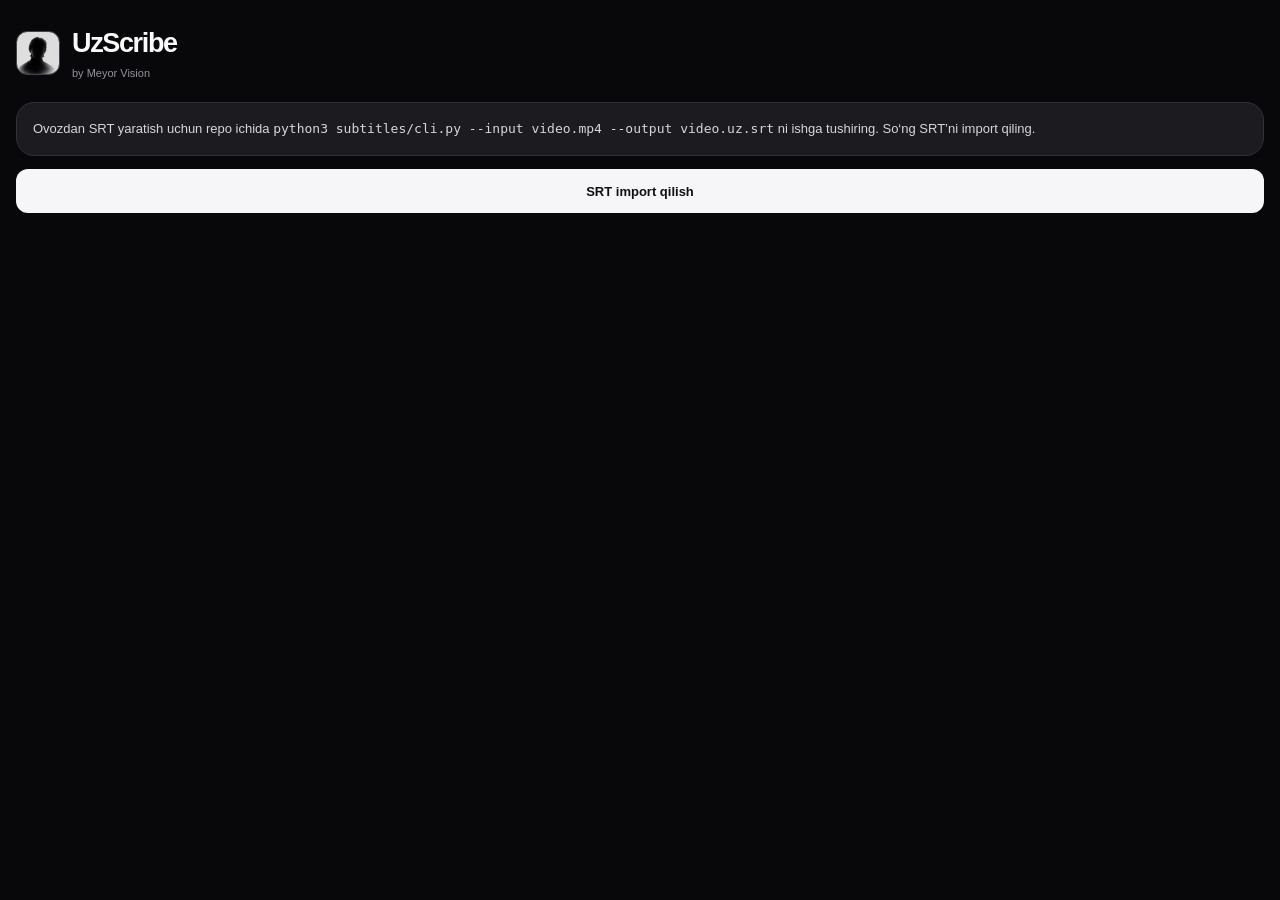
<file: adobe/premiere-uxp/index.html>
<!doctype html>
<html lang="uz">
<head><meta charset="utf-8"><title>UzScribe</title>
<style>body{box-sizing:border-box;margin:0;padding:24px 16px;background:#08080b;color:#fafafa;font:13px/1.45 -apple-system,BlinkMacSystemFont,"Segoe UI",Arial,sans-serif}.header{display:flex;align-items:center;gap:12px;margin-bottom:20px}.mark{width:42px;height:42px;border:1px solid #44444b;border-radius:11px;object-fit:cover}h2{margin:0;font-size:27px;letter-spacing:-.05em}p{padding:16px;border:1px solid #303036;border-radius:18px;background:#1c1c20;line-height:1.55;color:#d6d6dc}.brand{margin:2px 0 0;padding:0;border:0;background:none;color:#92929c;font-size:11px}button{width:100%;min-height:44px;border:0;border-radius:12px;background:#f6f6f8;color:#111115;font-size:13px;font-weight:700;font-family:inherit;cursor:pointer}button:hover{background:#dedee4}#status{margin-top:15px;white-space:pre-wrap;color:#d1d1d9}</style>
</head>
<body>
<header class="header"><img class="mark" src="assets/uzscribe-logo.jpg" alt="" aria-hidden="true"><div><h2>UzScribe</h2><p class="brand">by Meyor Vision</p></div></header>
<p>Ovozdan SRT yaratish uchun repo ichida <code>python3 subtitles/cli.py --input video.mp4 --output video.uz.srt</code> ni ishga tushiring. So‘ng SRT’ni import qiling.</p>
<button id="import">SRT import qilish</button>
<div id="status" role="status"></div>
<script src="index.js"></script>
</body></html>
</file>
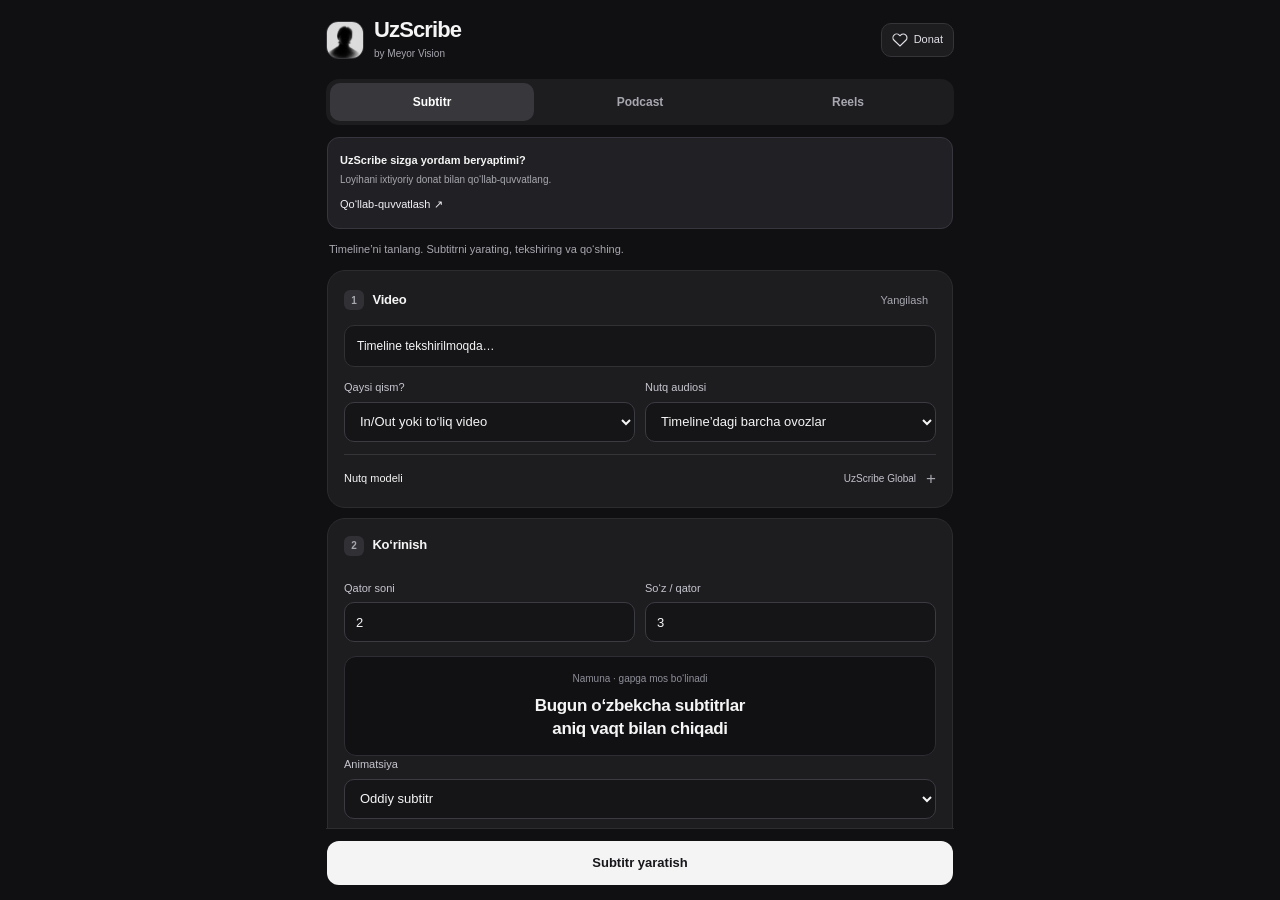
<file: adobe/UzbekSubtitles/index.html>
<!doctype html>
<html lang="uz">
<head>
  <meta charset="utf-8">
  <meta name="viewport" content="width=device-width, initial-scale=1">
  <title>UzScribe</title>
  <style>
    :root{color-scheme:dark;--bg:#101012;--card:#1d1d20;--field:#151518;--text:#f5f5f5;--muted:#a7a7af;--line:#343439;--accent:#f4f4f5}
    *{box-sizing:border-box}[hidden]{display:none!important}
    html,body{height:100%;margin:0;background:var(--bg);color:var(--text)}
    body{min-width:250px;font:13px/1.5 -apple-system,BlinkMacSystemFont,"Segoe UI",Arial,sans-serif}
    button,input,select,textarea{font:inherit}button{cursor:pointer}button:disabled{cursor:default;opacity:.45}
    .app{display:flex;flex-direction:column;height:100vh;max-width:660px;margin:auto;padding:18px 16px 0;overflow:hidden}
    .header{position:relative;display:flex;align-items:center;gap:10px;min-height:40px;margin-bottom:18px;flex:none;z-index:3}.header>div{flex:1}
    .mark{width:38px;height:38px;border-radius:12px;object-fit:cover;border:1px solid var(--line)}
    h1{margin:0;font-size:22px;line-height:1.1;letter-spacing:-.04em}.subtitle{margin:4px 0 0;color:var(--muted);font-size:10px}
    .host-badge{color:var(--muted);font-size:10px;white-space:nowrap}.host-badge:empty{display:none}
    .account{flex:none}.account>summary{width:34px;height:34px;padding:0;justify-content:center;border:1px solid var(--line);border-radius:50%;font-size:22px;line-height:1;background:var(--card)}.account>summary:after{display:none}
    .account>.details-body{position:absolute;right:0;top:50px;width:100%;max-width:360px;max-height:calc(100vh - 110px);overflow:auto;background:#222225;border:1px solid #424247;border-radius:16px;padding:18px;box-shadow:0 16px 40px #0009}.release-tag{font-size:10px;color:var(--muted);margin:3px 0 12px}
    .mode-tabs{display:flex;flex:none;gap:4px;padding:4px;background:var(--card);border-radius:13px;margin-bottom:12px}
    .mode-tabs button{flex:1;min-height:38px;padding:6px;border:0;border-radius:10px;color:var(--muted);background:transparent;font-weight:600;font-size:12px}.mode-tabs button[aria-selected=true]{background:#37373c;color:#fff}.mode-tabs button:hover:not(:disabled){color:#fff}
    .workflow{display:flex;flex:1;min-height:0;flex-direction:column;overflow:hidden}.page-body{flex:1;min-height:0;overflow-y:auto;overflow-x:hidden;padding:0 1px 8px;scrollbar-width:thin;scrollbar-color:#444448 transparent}.page-body::-webkit-scrollbar{width:4px}.page-body::-webkit-scrollbar-thumb{background:#444448;border-radius:5px}
    .page-guide{font-size:11px;line-height:1.5;color:var(--muted);margin:0 2px 12px}
    .section{margin:0 0 10px;padding:16px;border:1px solid #2b2b30;border-radius:18px;background:var(--card)}.section-head{display:flex;justify-content:space-between;align-items:center;gap:8px;margin-bottom:12px}.section-title{margin:0;font-size:13px;font-weight:600;letter-spacing:-.015em}.step{display:inline-flex;width:20px;height:20px;align-items:center;justify-content:center;background:#303035;border-radius:6px;color:var(--muted);font-size:10px;margin-right:5px;vertical-align:middle}
    .refresh{padding:5px 8px;border:0;border-radius:7px;background:transparent;color:var(--muted);font-size:11px;white-space:nowrap}.refresh:hover{background:#303035;color:#fff}
    .timeline{margin:0;padding:11px 12px;min-height:40px;background:var(--field);border:1px solid #303035;border-radius:10px;overflow-wrap:anywhere;font-size:12px}
    .field{display:block;min-width:0;margin-top:12px}.field:first-child{margin-top:0}.field-label{display:block;margin-bottom:6px;font-size:11px;color:#c6c6ce;font-weight:500}
    input:not([type=checkbox]),select{width:100%;min-width:0;height:40px;padding:0 11px;border:1px solid #3b3b42;border-radius:10px;background:var(--field);color:var(--text)}input[type=number]{font-variant-numeric:tabular-nums}input[type=color]{padding:5px}
    textarea{max-width:100%;color:var(--text);background:var(--field);border:1px solid #3b3b42;border-radius:10px}button:focus,summary:focus{outline:none}input:focus,select:focus,textarea:focus,body[data-input=keyboard] button:focus,body[data-input=keyboard] summary:focus{outline:2px solid #c8c8d5;outline-offset:2px}
    .grid{display:grid;grid-template-columns:minmax(0,1fr) minmax(0,1fr);gap:0 10px}.grid .field{margin-top:12px}body[data-host=AEFT] .source-options{grid-template-columns:1fr}
    .field-hint,.hint{display:block;color:var(--muted);font-size:11px;line-height:1.55}.field-hint{margin-top:6px}.hint{margin:10px 0 0}
    .caption-stage{margin-top:14px;padding:14px;background:#111114;border:1px solid #2d2d33;border-radius:12px;text-align:center}.stage-label{display:block;margin-bottom:9px;color:#8f8f99;font-size:10px}#preview{min-height:36px;white-space:pre-line;font-size:17px;line-height:1.35;font-weight:600;letter-spacing:-.02em}
    details.section{padding:0}summary{list-style:none;display:flex;align-items:center;justify-content:space-between;gap:10px;padding:14px 16px;cursor:pointer;font-size:12px;font-weight:500}summary::-webkit-details-marker{display:none}summary:after{content:'+';color:var(--muted);font-size:17px;font-weight:400}details[open]>summary:after{content:'−'}
    .details-body{padding:0 16px 16px}.details-body>details{border-top:1px solid var(--line);margin-top:14px}.details-body>details>summary{padding:13px 0}.details-body>details>.details-body{padding:0 0 10px}
    .model-disclosure{margin-top:12px;border-top:1px solid var(--line)}.model-disclosure>summary{padding:11px 0 0;font-size:11px}.model-disclosure .details-body{padding:12px 0 0}.summary-value{margin-left:auto;color:#c3c3cc;font-size:10px;max-width:65%;overflow:hidden;text-overflow:ellipsis;white-space:nowrap}
    .subhead{margin:15px 0 8px;font-size:11px;color:#d4d4dc}.checks{display:grid;gap:6px;margin-top:12px}.checks label{display:flex;gap:10px;align-items:center;min-height:36px;padding:6px 0;cursor:pointer;color:#dedee5;font-size:12px}input[type=checkbox]{width:17px;height:17px;margin:0;flex:none;accent-color:#ececf2}
    .boundary{margin-top:10px;padding:10px;background:var(--field);border-radius:9px;white-space:pre-line;color:var(--muted);font-size:11px}.glossary{width:100%;min-height:76px;resize:vertical;padding:10px;font:12px/1.5 ui-monospace,SFMono-Regular,Menlo,monospace}
    .footer{flex:none;padding:12px 1px 15px;border-top:1px solid #2c2c31;background:var(--bg)}.footer>.hint{font-size:10px;margin-top:8px}.footer [role=status]{max-height:72px;overflow:auto;margin:0 0 10px;white-space:pre-wrap;overflow-wrap:anywhere;font-size:12px;color:#d6d6df}.footer [role=status]:empty{display:none}
    .run{width:100%;min-height:44px;padding:10px 14px;border:0;border-radius:12px;background:var(--accent);color:#17171b;font-weight:650;font-size:13px}.run:hover:not(:disabled){background:#dcdce5}.secondary{width:100%;min-height:38px;margin-top:8px;padding:8px 11px;border:1px solid #3c3c43;border-radius:10px;background:#27272c;color:var(--text);font-size:11px;font-weight:500}.secondary:hover:not(:disabled){background:#333339}
    .action-row{display:flex;gap:8px}.action-row .secondary{margin:0;flex:1}.action-row .run{flex:2}
    .review-info{margin:0;color:var(--muted);font-size:11px}.cue-list{max-height:220px;overflow:auto;margin:12px 0;border:1px solid var(--line);border-radius:10px}.cue-item{display:flex;align-items:center;gap:8px;width:100%;min-height:42px;padding:10px;border:0;border-bottom:1px solid #343439;background:#202024;color:var(--text);text-align:left;font-size:12px}.cue-item:last-child{border-bottom:0}.cue-item.selected{background:#36363e;box-shadow:inset 3px 0 #eee}.cue-item:hover{background:#303036}.cue-item .time{flex:none;color:#bdbdca;font-size:10px;font-variant-numeric:tabular-nums}.cue-item .weak{color:#f0bd85}
    .cue-text{display:block;width:100%;min-height:85px;padding:12px;resize:vertical;line-height:1.6}.review-editor{display:block;width:100%;min-height:180px;margin-top:10px;padding:10px;resize:vertical;font:12px/1.55 ui-monospace,SFMono-Regular,Menlo,monospace}.waveform{display:block;width:100%;height:72px;margin:12px 0;border:1px solid var(--line);border-radius:9px;background:#16161e;cursor:crosshair}
    .review-tools{display:flex;flex-wrap:wrap;gap:7px;align-items:flex-end;margin:10px 0}.review-tools .field{flex:1;margin:0;min-width:120px}.review-tools button{min-height:36px;width:auto;margin:0;white-space:nowrap}.history-button{min-width:34px;padding:4px!important;font-size:18px!important}
    .pod-row{display:grid;grid-template-columns:minmax(0,1fr) minmax(0,1fr) 28px;gap:8px;margin-top:12px;padding:12px;border:1px solid var(--line);border-radius:12px;background:var(--field)}.pod-row .field-label{grid-column:1/-1}.pod-row button{border:0;border-radius:6px;background:transparent;color:var(--muted)}.pod-row button:hover{background:#34343d;color:#fff}
    .retake{padding:12px 0;border-bottom:1px solid var(--line)}.retake p{margin:7px 0;font-size:12px}.retake label{display:flex;align-items:center;gap:10px;font-size:12px}.result-path{overflow-wrap:anywhere}.result-path summary{padding:10px 0;color:var(--muted);font-size:11px}
    .actual-preview{display:block;max-width:100%;max-height:280px;margin:12px auto;border:1px solid var(--line);border-radius:12px;background:repeating-conic-gradient(#24242c 0% 25%,#1a1a21 0% 50%) 50%/16px 16px}.animation-preview{display:flex;justify-content:center;align-items:center;gap:5px;min-height:74px;background:#111114;border:1px solid #303035;border-radius:12px;overflow:hidden;font-size:17px;font-weight:600;margin:10px 0;padding:12px;flex-wrap:wrap}.animation-preview span{display:inline-block;transition:color .1s,transform .14s,background .14s,opacity .14s;border-radius:5px;padding:2px}
    .word-row{display:grid;grid-template-columns:minmax(0,1fr) 59px 59px 30px;gap:5px;margin:8px 0;align-items:center}.word-row input{padding:0 5px;height:34px;font-size:11px}.word-row button{height:34px;border:1px solid var(--line);border-radius:7px;background:var(--field);color:var(--text)}
    .text-example{display:flex;justify-content:center;flex-wrap:wrap;gap:8px;padding:32px 10px;margin-top:14px;border-radius:12px;background:var(--field)}.text-example span{padding:7px 10px;border:1px dashed #6a6a76;border-radius:6px;font-size:16px;font-weight:500}.inline-help{margin-top:10px;border-top:1px solid var(--line)}.inline-help>summary{padding:12px 0;color:var(--muted);font-size:11px}.inline-help .details-body{padding:0 0 4px}
    @media(max-width:340px){.app{padding:12px 10px 0}.header{margin-bottom:12px;gap:8px}.mark{width:32px;height:32px}.host-badge{font-size:9px}h1{font-size:20px}.section{padding:12px;border-radius:14px}.details-body{padding:0 12px 12px}summary{padding:12px}.grid{gap:0 8px}.page-guide{font-size:10px}.review-tools .field{flex-basis:100%}.word-row{grid-template-columns:minmax(0,1fr) 49px 49px 27px;gap:4px}.footer{padding-bottom:10px}}
    @media(max-width:280px){.host-badge{display:none}}
    @media(max-height:520px){.app{padding-top:10px}.header{margin-bottom:10px;min-height:32px}.mode-tabs{margin-bottom:8px}.page-guide{margin-bottom:8px}.footer{padding:9px 1px}.footer [role=status]{max-height:48px}}
    @media(prefers-reduced-motion:reduce){*{scroll-behavior:auto!important;transition:none!important;animation:none!important}}

    .support>summary{width:auto;min-width:34px;height:34px;padding:0 10px;gap:6px;border-radius:10px;font-size:11px;line-height:1.2;color:#e1e1e7}.support>summary:hover{background:#303035}.support>summary svg{flex:none}
    .support-copy{margin:10px 0 14px;color:var(--muted);font-size:12px}.donation-qr{width:252px;max-width:100%;margin:auto;padding:24px;background:#fff;border-radius:12px}.donation-qr img{display:block;width:100%;height:auto}.qr-hint{text-align:center;font-size:10px;color:var(--muted);margin:9px 0 16px}
    .donate-link{display:flex;align-items:center;justify-content:center;gap:8px;text-decoration:none;text-align:center}.donation-url{text-align:center;font-size:10px;color:var(--muted);margin:9px 0;overflow-wrap:anywhere}.support .release-tag{padding-top:14px;margin:14px 0 0;border-top:1px solid var(--line)}.support [role=status]:empty{display:none}
    .donation-notice{flex:none;display:flex;align-items:flex-start;gap:8px;margin:0 1px 12px;padding:12px;border:1px solid #36363e;border-radius:12px;background:#212125}.donation-notice>div{flex:1;min-width:0}.donation-notice strong{font-size:11px;font-weight:600}.donation-notice p{font-size:10px;line-height:1.45;color:var(--muted);margin:3px 0 5px}.notice-action{padding:0;background:none;border:0;color:#f0f0f5;font-size:11px;text-align:left;min-height:24px}.notice-action:hover{text-decoration:underline}
    @media(max-width:340px){.support>summary{padding:0 8px}.support>summary span{display:none}.support>.details-body{padding:14px}}
    @media(max-height:380px){.donation-notice{padding:6px 10px;margin-bottom:6px}.donation-notice p{display:none}}
  </style>
</head>
<body>
  <main class="app">
    <header class="header"><img class="mark" src="assets/uzscribe-logo.jpg" alt="" aria-hidden="true"><div><h1>UzScribe</h1><p class="subtitle">by Meyor Vision</p></div><span id="hostBadge" class="host-badge"></span><details class="account support" id="support"><summary aria-label="UzScribe’ni qo‘llab-quvvatlash" title="Qo‘llab-quvvatlash"><svg viewBox="0 0 24 24" width="16" height="16" aria-hidden="true"><path d="M20.8 4.6a5.5 5.5 0 0 0-7.8 0L12 5.7l-1.1-1.1a5.5 5.5 0 0 0-7.8 7.8L12 21l8.8-8.6a5.5 5.5 0 0 0 0-7.8Z" fill="none" stroke="currentColor" stroke-width="1.7"/></svg><span>Donat</span></summary><div class="details-body" aria-labelledby="supportTitle"><h2 class="section-title" id="supportTitle">UzScribe’ni qo‘llab-quvvatlang</h2><p class="support-copy">Sizning donatingiz yangi imkoniyatlar va yaxshilanishlarga yordam beradi.</p><div class="donation-qr"><img src="assets/donation-qr.svg" width="204" height="204" alt="Taps’da donat sahifasini ochish uchun QR kod"></div><p class="qr-hint">Telefon kamerasi bilan skanerlang</p><a class="run donate-link" id="donateLink" href="https://taps.uz/fikrosfera/d" target="_blank" rel="noopener noreferrer">Taps’da donat qilish <span aria-hidden="true">↗</span></a><p class="donation-url">taps.uz/fikrosfera/d</p><p class="hint">Donat ixtiyoriy. Barcha funksiyalar bepul va obunasiz ishlaydi.</p><p id="donationStatus" class="hint" role="status"></p><p class="release-tag">UzScribe 0.8.3 · by Meyor Vision</p></div></details></header>
    
    <nav class="mode-tabs" role="tablist" aria-label="Ish turi"><button id="captionsTab" type="button" role="tab" aria-controls="captionPage" aria-selected="true">Subtitr</button><button id="textToolsTab" type="button" role="tab" aria-controls="textToolsPage" aria-selected="false" hidden>Matn</button><button id="podcastTab" type="button" role="tab" aria-controls="podcastPage" aria-selected="false">Podcast</button><button id="reelsTab" type="button" role="tab" aria-controls="reelsPage" aria-selected="false">Reels</button></nav>
    <aside class="donation-notice" id="donationNotice" aria-label="UzScribe’ni qo‘llab-quvvatlash"><div><strong>UzScribe sizga yordam beryaptimi?</strong><p>Loyihani ixtiyoriy donat bilan qo‘llab-quvvatlang.</p><button id="donationShow" type="button" class="notice-action">Qo‘llab-quvvatlash <span aria-hidden="true">↗</span></button></div></aside>
    <div id="captionPage" role="tabpanel" aria-labelledby="captionsTab" class="workflow"><div class="page-body"><p id="captionGuide" class="page-guide">Timeline’ni tanlang. Subtitrni yarating, tekshiring va qo‘shing.</p>
    <section class="section" aria-labelledby="sourceTitle">
      <div class="section-head"><h2 class="section-title" id="sourceTitle"><span class="step">1</span> Video</h2><button id="refresh" class="refresh" type="button">Yangilash</button></div>
      <div id="timeline" class="timeline" aria-live="polite">Timeline tekshirilmoqda…</div>
      <div class="grid source-options">      <label class="field" for="range"><span class="field-label">Qaysi qism?</span><select id="range"><option value="auto">In/Out yoki to‘liq video</option><option value="inout">Faqat In/Out · AE Work Area</option><option value="full">To‘liq video</option></select></label>
      <label class="field" for="audioTrack"><span class="field-label">Nutq audiosi</span><select id="audioTrack"><option value="all">Timeline’dagi barcha ovozlar</option></select></label>
</div>
      <details class="model-disclosure"><summary><span>Nutq modeli</span><span id="modelSummary" class="summary-value">UzScribe Global</span></summary><div class="details-body">        <label class="field" for="model"><span class="field-label">Nutq modeli</span><select id="model"><option value="large-v3">UzScribe Global</option></select></label>
        <span id="modelHint" class="field-hint">Model qurilmada ishlaydi.</span>
</div></details>
    </section>
    <section class="section" aria-labelledby="layoutTitle">
      <div class="section-head"><h2 class="section-title" id="layoutTitle"><span class="step">2</span> Ko‘rinish</h2></div>
      <div class="grid"><label class="field" for="lines"><span class="field-label">Qator soni</span><input id="lines" type="number" min="1" max="3" step="1" value="2"></label><label class="field" for="words"><span class="field-label">So‘z / qator</span><input id="words" type="number" min="1" max="8" step="1" value="3"></label></div>
      <label id="aeLayerModeField" class="field" hidden><span class="field-label">Layerlar</span><select id="aeLayerMode"><option value="cue">Subtitr — bitta layer</option><option value="words">So‘zlar — alohida layer</option></select><span class="field-hint">Qator joylashuvi saqlanadi. Katta-kichik dizaynlar tahrirlanadigan so‘z layerlarini yaratadi.</span></label>
      <div class="caption-stage"><span class="stage-label">Namuna · gapga mos bo‘linadi</span><div id="preview">Bugun o‘zbekcha subtitrlar<br>aniq vaqt bilan chiqadi</div></div>
      <div id="animationField"><label class="field" for="animation"><span class="field-label">Animatsiya</span><select id="animation"><option value="none">Oddiy subtitr</option><option value="saas">SaaS · kartochka</option><option value="apple">Apple · sokin</option><option value="bounce">Bounce · ritm</option><option value="elastic">Elastic · yumshoq</option><option value="typewriter">Typewriter · ochilish</option><option value="editorial">Editorial · katta urg‘u</option><option value="kinetic">Kinetic · katta-kichik</option><option value="neon">Neon · yorug‘lik</option><option value="cinematic">Cinematic · kino</option><option value="sticker">Sticker · stiker</option><option value="marker">Marker · ajratish</option><option value="minimal">Minimal · fade</option><option value="composer">Animation Composer · AE</option></select></label>
      <button id="previewAnimation" class="secondary" type="button" hidden>Animatsiyani ko‘rish</button>
      <img id="actualAnimationPreview" class="actual-preview" hidden alt="Tanlangan subtitr animatsiyasi">
      <div id="animationPreview" class="animation-preview" aria-label="Animatsiya namunasi"></div>
      <span id="animationHint" class="field-hint"></span>
      <details id="animationStyle"><summary>Uslub va joylashuv</summary><div class="details-body">
        <label class="field"><span class="field-label">Matn dizayni</span><select id="animLayout"><option value="auto">Presetga mos</option><option value="line">Bir xil qator</option><option value="hero">Bitta katta so‘z</option><option value="stack">Katta-kichik bloklar</option><option value="split">Ikki pog‘ona</option><option value="stair">Zinapoya</option><option value="quote">Iqtibos</option></select></label>
        <label class="field"><span class="field-label">Shrift</span><select id="animFont"><option value="">Avtomatik · Arial Bold</option></select></label>
        <div class="grid"><label class="field"><span class="field-label">O‘lcham · 1080p uchun</span><input id="animSize" type="number" min="16" max="160" value="56"></label><label class="field"><span class="field-label">Joylashuv</span><select id="animPosition"><option value="bottom">Pastda</option><option value="center">Markazda</option><option value="top">Tepada</option></select></label>
        <label class="field"><span class="field-label">Matn rangi</span><input id="animColor" type="color" value="#ffffff"></label><label class="field"><span class="field-label">Ajratilgan so‘z</span><input id="animActive" type="color" value="#f5d76e"></label></div>
        <label class="field"><span class="field-label">Animatsiya davomiyligi · soniya</span><input id="animSpeed" type="number" min="0.05" max="0.6" step="0.01" value="0.16"></label>
        <div class="checks"><label><input id="animSafe" type="checkbox" checked> Reels interfeysi uchun xavfsiz joy</label></div>
        <label class="field"><span class="field-label">Urg‘u beriladigan so‘zlar · vergul bilan</span><input id="animKeywords" placeholder="muhim, yangi, imkoniyat"></label>
        <details><summary>Fon shakli va yorug‘lik</summary><div class="details-body">
        <label class="field"><span class="field-label">Fon</span><select id="animShape"><option value="auto">Presetga mos</option><option value="none">Fonsiz</option><option value="card">Kartochka</option><option value="pill">Yumaloq kapsula</option><option value="word">Faol so‘z orqasida</option><option value="underline">Faol so‘z tagida</option><option value="outline">Ramka</option><option value="tag">Stiker</option></select></label>
        <div class="grid"><label class="field"><span class="field-label">Fon rangi</span><input id="animShapeColor" type="color" value="#20212a"></label><label class="field"><span class="field-label">Fon zichligi · %</span><input id="animShapeOpacity" type="number" min="0" max="100" value="88"></label><label class="field"><span class="field-label">Yumaloqlik</span><input id="animRadius" type="number" min="0" max="100" value="24"></label><label class="field"><span class="field-label">Ichki bo‘shliq</span><input id="animPadding" type="number" min="0" max="80" value="18"></label></div>
        <div class="checks"><label><input id="animTextSweep" type="checkbox"> Matnda light sweep</label><label><input id="animShapeSweep" type="checkbox"> Fonda light sweep</label></div>
        <div class="grid"><label class="field"><span class="field-label">Matn yorug‘ligi · %</span><input id="animTextSweepIntensity" type="number" min="0" max="100" value="55"></label><label class="field"><span class="field-label">Fon yorug‘ligi · %</span><input id="animShapeSweepIntensity" type="number" min="0" max="100" value="35"></label><label class="field"><span class="field-label">Yorug‘lik rangi</span><input id="animSweepColor" type="color" value="#ffffff"></label><label class="field"><span class="field-label">O‘tish vaqti · s</span><input id="animSweepDuration" type="number" min="0.15" max="3" step="0.05" value="0.7"></label><label class="field"><span class="field-label">Nur eni · %</span><input id="animSweepWidth" type="number" min="5" max="100" value="35"></label><label class="field"><span class="field-label">Nur burchagi · °</span><input id="animSweepAngle" type="number" min="-80" max="80" value="-20"></label></div>
        <label class="field"><span class="field-label">Urg‘u shrifti · dizaynlangan so‘zlar</span><select id="animAccentFont"><option value="">Asosiy shrift</option></select></label>
        <label class="field"><span class="field-label">Matn konturi</span><input id="animStroke" type="number" min="0" max="8" step="0.5" value="0"></label>
        </div></details>
        <div class="review-tools"><label class="field"><span class="field-label">Saqlangan uslub</span><select id="animLoadStyle"><option value="">Uslub tanlang</option></select></label><button id="animSaveStyle" class="secondary" type="button">Saqlash</button></div>
        <label class="field"><span class="field-label">Uslub nomi</span><input id="animStyleName" placeholder="Mening subtitrim" maxlength="60"></label>
      </div></details></div>
    </section>
    <details class="section" id="advanced">
      <summary>Qo‘shimcha sozlamalar</summary>
      <div class="details-body">

        <div class="checks"><label><input id="literary" type="checkbox" checked> Adabiy yozuv</label></div>
        <p class="hint">So‘zlashuvdagi ayrim shakllarni to‘g‘rilaydi; matnni natija oynasida tekshiring.</p>
        <details><summary>Matn uzunligi va aniqlik</summary><div class="details-body"><label class="field" for="compareModel"><span class="field-label">Ikkinchi model bilan solishtirish</span><select id="compareModel"><option value="">O‘chirilgan</option></select></label>
        <label class="field" for="style"><span class="field-label">Matn uzunligi</span><select id="style"><option value="short">Qisqa</option><option value="medium" selected>O‘rtacha</option><option value="long">Uzun</option><option value="custom">Qo‘lda sozlangan</option></select></label>
        <div class="grid"><label class="field" for="chars"><span class="field-label">Belgi / qator</span><input id="chars" type="number" min="8" max="80" step="1" value="42"></label><label class="field" for="duration"><span class="field-label">Eng uzun subtitr · s</span><input id="duration" type="number" min="1" max="10" step="0.1" value="5"></label></div>
        </div></details><details><summary>Gap bo‘linishi va tinish belgilari</summary><div class="details-body"><p class="hint">Gapga mos avtomatik bo‘linadi. So‘z soni taxminiy: iborani tugatish uchun qatorga 1–2 so‘z qo‘shilishi mumkin.</p>
        <div class="checks"><label><input id="restoreSentences" type="checkbox" checked> Gap va tinish belgilarini tiklash</label><label><input id="splitSentences" type="checkbox" checked> Nuqta, ! yoki ? dan keyin</label><label><input id="splitCommas" type="checkbox"> Vergul, ; yoki : dan keyin</label><label><input id="splitPauses" type="checkbox" checked> Pauza bo‘lganda</label></div>
        <label class="field" for="pause"><span class="field-label">Pauza chegarasi · s</span><input id="pause" type="number" min="0.1" max="2" step="0.05" value="0.65"></label>
        <div id="boundaryPreview" class="boundary"></div>
        </div></details><details><summary>Lug‘at, yozuv va so‘zlovchilar</summary><div class="details-body"><h3 class="subhead">Atamalar lug‘ati</h3>
        <textarea id="glossary" class="glossary" spellcheck="false" placeholder="noto‘g‘ri = to‘g‘ri"></textarea>
        <p class="hint">Har qatorda bitta so‘z: xato = to‘g‘ri. Almashtirish so‘z vaqtini o‘zgartirmaydi.</p>
        <div class="grid"><label class="field" for="script"><span class="field-label">Yozuv</span><select id="script"><option value="latin">Lotin</option><option value="cyrillic">Kirill</option></select></label><label class="field" for="captionMode"><span class="field-label">Ko‘rinish</span><select id="captionMode"><option value="normal">Oddiy subtitr</option><option value="word">So‘zma-so‘z</option></select></label></div>
        <div class="checks" style="margin-top:11px"><label><input id="detectSpeakers" type="checkbox"> So‘zlovchilarni avtomatik ajratish</label></div>
        <label class="field" for="speakerCount"><span class="field-label">So‘zlovchilar soni</span><select id="speakerCount"><option value="auto">Avtomatik</option><option value="2">2 kishi</option><option value="3">3 kishi</option><option value="4">4 kishi</option></select></label>
        </div></details><details><summary>Eksport va texnik sozlamalar</summary><div class="details-body">
        <div class="checks" style="margin-top:11px"><label><input id="exportVtt" type="checkbox" checked> VTT fayl ham yaratish</label><label><input id="exportAss" type="checkbox" checked> ASS fayl ham yaratish</label></div>
        <h3 class="subhead">Timing</h3>
        <div class="grid"><label class="field" for="startPad"><span class="field-label">Boshini oldinroq · ms</span><input id="startPad" type="number" min="0" max="500" step="20" value="0"></label><label class="field" for="endPad"><span class="field-label">Oxirini keyinroq · ms</span><input id="endPad" type="number" min="0" max="500" step="20" value="0"></label><label class="field" for="minCue"><span class="field-label">Minimal ko‘rinish · s</span><input id="minCue" type="number" min="0" max="3" step="0.1" value="0.8"></label><label class="field" for="fps"><span class="field-label">Timeline FPS</span><input id="fps" type="number" min="1" max="120" step="0.001" value="25"></label></div>
        <h3 class="subhead">Dastur yo‘li</h3>
        <label class="field" for="python"><span class="field-label">Python</span><input id="python" value="python3" spellcheck="false"></label>
        <label class="field" for="premierePreset"><span class="field-label">Premiere WAV preset (avtomatik topilmasa)</span><input id="premierePreset" spellcheck="false" placeholder="WAV_Mono_16bit_16kHz.epr yo‘li"></label>
        <p class="hint">Tinish belgisi noto‘g‘ri topilsa, subtitrlarni keyin qo‘lda tuzatish mumkin.</p>
        <h3 class="subhead">Bir nechta media fayl</h3>
        <label class="field" for="batchDir"><span class="field-label">Audio/video papkasi</span><input id="batchDir" placeholder="/Users/.../media" spellcheck="false"></label>
        <button id="batchRun" class="secondary" type="button">Papkadagi fayllar uchun SRT yaratish</button>
        <p class="hint">Natijalar exports/batch papkasiga yoziladi. Timeline’ga avtomatik qo‘yilmaydi.</p>
        </div></details>
      </div>
    </details>
    <section class="section" id="reviewSection" hidden aria-labelledby="reviewTitle">
      <div class="section-head"><h2 class="section-title" id="reviewTitle"><span class="step">3</span> Natijani tekshirish</h2></div>
      <p id="reviewInfo" class="review-info"></p>
      <div id="cueList" class="cue-list" aria-label="Subtitrlar ro‘yxati"></div>
      <label class="field" for="cueText"><span class="field-label">Matnni tahrirlash</span><textarea id="cueText" class="cue-text" spellcheck="false"></textarea></label>
      <div class="review-tools"><button id="undoReview" class="secondary history-button" type="button" aria-label="Tahrirni ortga qaytarish" title="Ortga qaytarish">↶</button><button id="redoReview" class="secondary history-button" type="button" aria-label="Tahrirni qayta qo‘llash" title="Qayta qo‘llash">↷</button><button id="mergeCue" class="secondary" type="button">Birlashtirish</button><button id="splitCue" class="secondary" type="button">Bo‘lish</button></div>
      <p id="compareText" class="hint"></p>
      <details><summary>Vaqt va qo‘shimcha tahrir</summary><div class="details-body">
      <details><summary>So‘z vaqtlari va urg‘u</summary><div class="details-body"><div id="wordList"></div><button id="saveWordTimes" class="secondary" type="button">So‘z vaqtlarini saqlash</button><button id="refineTimes" class="secondary" type="button">Whisper bilan vaqtni tekshirish</button><p class="hint">Boshlanish/tugash · soniyada. Matnni o‘zgartirsangiz, mos so‘z matnini ham tuzating. Whisper matni mos kelgan so‘zlargina yangilanadi; Global modeli kerak.</p></div></details>
      <details><summary>Animatsiya fayllari</summary><div class="details-body"><button id="exportAnimation" class="secondary" type="button">Shaffof MOV saqlash</button><button id="exportMogrt" class="secondary" type="button">AE’dan MOGRT eksport qilish</button><label class="field"><span class="field-label">AE yaratgan manifest.json · Premiere uchun</span><input id="mogrtManifest" placeholder="Manifest fayli yo‘li"></label><button id="importMogrt" class="secondary" type="button">MOGRT’larni timeline’ga qo‘shish</button><p class="hint">MOGRT uchun AE loyihasini avval saqlang. MOV animatsiyasi matn sifatida tahrirlanmaydi.</p></div></details>
      <canvas id="waveform" class="waveform" width="520" height="72" aria-label="Audio to‘lqini va subtitr vaqtlari"></canvas>
      <div class="review-tools"><label class="field" for="retryModel"><span class="field-label">Tanlangan subtitrni qayta tanish</span><select id="retryModel"></select></label><button id="retryCue" class="secondary" type="button">Qayta tanish</button></div>
      <div class="review-tools"><label class="field" for="speakerChoice"><span class="field-label">Tanlangan subtitr so‘zlovchisi</span><select id="speakerChoice"><option value="">Belgilanmagan</option><option value="SPEAKER_00">So‘zlovchi 1</option><option value="SPEAKER_01">So‘zlovchi 2</option><option value="SPEAKER_02">So‘zlovchi 3</option><option value="SPEAKER_03">So‘zlovchi 4</option></select></label><button id="assignSpeaker" class="secondary" type="button">Belgilash</button></div>
      <textarea id="srtEditor" class="review-editor" spellcheck="false" aria-label="SRT subtitr matni"></textarea>
      <p class="hint">Matn va vaqt kodlarini tuzating. Har bir subtitr raqami, vaqt oralig‘i va matnini saqlang.</p>
      </div></details>
    </section>
    </div>
    <div class="footer">
      <div id="status" role="status" aria-live="polite"></div>
      <div id="mainActions"><button id="resumeReview" class="secondary" type="button" hidden>Oxirgi tahrirni davom ettirish</button><button id="run" class="run" type="button">Subtitr yaratish</button></div>
      <div id="workActions" hidden><button id="cancel" class="secondary" type="button">Bekor qilish</button></div>
      <div id="reviewActions" class="action-row" hidden><button id="discardReview" class="secondary" type="button">Faqat SRT saqlash</button><button id="applyReview" class="run" type="button">Timeline’ga qo‘shish</button></div>
    </div>
    </div>
    <div id="textToolsPage" role="tabpanel" aria-labelledby="textToolsTab" class="workflow" hidden><div class="page-body">
      <section class="section"><h2 class="section-title">Matnni so‘zlarga ajratish</h2><p class="hint">Timeline’dan bitta text layerni tanlang. So‘zlar alohida layerlarga ajraladi, joylashuv saqlanadi.</p><div id="textToolsInfo" class="timeline" aria-live="polite">Bitta text layerni tanlang.</div><button id="textToolsRefresh" class="refresh" type="button">Tanlovni tekshirish</button><div class="text-example" aria-hidden="true"><span>Har</span><span>so‘z</span><span>alohida</span></div><p class="hint">Asl layer saqlanadi. Undo bilan qaytarish mumkin.</p><details class="inline-help"><summary>Qanday ishlaydi?</summary><div class="details-body"><p class="hint">Joylashuv saqlanishi uchun nusxada to‘liq matn qoladi, faqat bitta so‘z ko‘rinadi. Matnni almashtirish uchun asl layerni tahrirlab, qayta ajrating.</p></div></details></section>
      </div><div class="footer"><p id="textToolsStatus" role="status" aria-live="polite"></p><button id="textToolsSplit" class="run" type="button">So‘zlarga ajratish</button></div>
    </div>
    <div id="podcastPage" role="tabpanel" aria-labelledby="podcastTab" class="workflow" hidden><div class="page-body"><p class="page-guide">Mikrofonlarni kameraga bog‘lang. Montajni tekshirib qo‘shing.</p>
      <section class="section">
        <div class="section-head"><h2 class="section-title"><span class="step">1</span> Video va montaj</h2><button id="podRefresh" class="refresh" type="button">Yangilash</button></div>
        <p id="podTimeline" class="timeline" aria-live="polite">Timeline’ni yangilang.</p>
        <div class="grid source-options"><label class="field"><span class="field-label">Qaysi qism?</span><select id="podRange"><option value="auto">In/Out yoki to‘liq video</option><option value="full">To‘liq video</option><option value="inout">Faqat In/Out</option></select></label>
        <label class="field"><span class="field-label">Montaj</span><select id="podMode"><option value="cameras">Kameralar va pauzalar</option><option value="silence">Faqat pauzalarni kesish</option></select></label>
</div>
        <details class="inline-help"><summary>Umumiy mikrofon bilan ishlash</summary><div class="details-body"><p class="hint">Har bir odamga alohida mikrofon va kamera trekini bog‘lang. Umumiy ovoz bo‘lsa, “Faqat pauzalarni kesish”ni tanlang.</p></div></details>
      </section>
      <section class="section">
        <div class="section-head"><h2 class="section-title"><span class="step">2</span> Mikrofon va kamera</h2><button id="podAdd" class="refresh" type="button">+ Odam</button></div>
        <div id="podMappings"></div>
        <label class="field"><span class="field-label">Umumiy kamera</span><select id="podWide"><option value="">Yo‘q</option></select></label>
      </section>
      <details class="section"><summary>Montaj sozlamalari</summary><div class="details-body">
        <div class="grid">
          <label class="field"><span class="field-label">Eng qisqa kadr · s</span><input id="podShot" type="number" min="0.5" max="30" step="0.1" value="2.5"></label>
          <label class="field"><span class="field-label">Kamera almashish tezligi · s</span><input id="podReaction" type="number" min="0.1" max="3" step="0.05" value="0.35"></label>
          <label class="field"><span class="field-label">Pauza chegarasi · s</span><input id="podSilence" type="number" min="0.3" max="10" step="0.1" value="1"></label>
          <label class="field"><span class="field-label">Pauza yonida saqlash · s</span><input id="podPadding" type="number" min="0" max="1" step="0.05" value="0.2"></label>
          <label class="field"><span class="field-label">Ovoz chegarasi · dB</span><input id="podThreshold" type="number" min="-80" max="-10" value="-42"></label>
          <label class="field"><span class="field-label">Mikrofon farqi · dB</span><input id="podMargin" type="number" min="0" max="20" step="0.5" value="3"></label>
        </div>
        <label class="field"><span class="field-label">Umumiy kadr oralig‘i · s (0 = o‘chirilgan)</span><input id="podWideEvery" type="number" min="0" max="300" value="30"></label>
        <div class="checks" style="margin-top:12px"><label><input id="podRemove" type="checkbox" checked>Pauzalarni kesish</label></div>
        <label class="field"><span class="field-label">Natija formati</span><select id="podProfile"><option value="original">Asl o‘lcham</option><option value="vertical">9:16 · 1080 × 1920</option><option value="portrait">4:5 · 1080 × 1350</option><option value="square">1:1 · 1080 × 1080</option><option value="landscape">16:9 · 1920 × 1080</option></select></label>
        <p class="hint">Yangi format markazdan crop qiladi; yuzni kuzatmaydi. Nested/multicam va tezligi o‘zgargan kliplarni avval flatten qiling. Transitionlarni montajdan keyin qo‘shing.</p>
      </div></details>
      <section id="podReview" class="section" hidden><h2 class="section-title">Montaj tayyor</h2><p id="podSummary"></p><div id="podCuts" class="cue-list"></div><details class="result-path"><summary>Natija fayli</summary><p id="podFile" class="hint"></p></details></section>
      </div>
    <div class="footer"><p id="podStatus" role="status" aria-live="polite"></p><button id="podRun" class="run" type="button">Montajni tayyorlash</button><button id="podCancel" class="secondary" type="button" hidden>Bekor qilish</button><button id="podImport" class="run" type="button" hidden>Timeline’ga qo‘shish</button><button id="podReset" class="secondary" type="button" hidden>Yangi montaj</button><p class="hint">Natijani tekshiring, so‘ng yangi sequence qo‘shing.</p></div>
    </div>
    <div id="reelsPage" role="tabpanel" aria-labelledby="reelsTab" class="workflow" hidden><div class="page-body"><p class="page-guide">Pauza va takroriy dubllarni bir tugmada tozalang.</p>
      <section class="section">
        <div class="section-head"><h2 class="section-title">Video va tozalash</h2><button id="reelRefresh" class="refresh" type="button">Yangilash</button></div>
        <p id="reelTimeline" class="timeline" aria-live="polite">Timeline tekshirilmoqda…</p>
        <div class="grid source-options"><label class="field"><span class="field-label">Nutq audiosi</span><select id="reelAudio"><option value="0">Audio 1</option></select></label>
                <label class="field"><span class="field-label">Qaysi qism?</span><select id="reelRange"><option value="auto">In/Out yoki to‘liq video</option><option value="full">To‘liq video</option><option value="inout">Faqat In/Out</option></select></label>
</div>
        <div class="checks" style="margin-top:12px"><label><input id="reelRetakes" type="checkbox" checked>Takroriy dubllarni tozalash</label><label><input id="reelRemoveSilence" type="checkbox" checked>Pauzalarni qisqartirish</label><label><input id="reelPreviewFirst" type="checkbox">Natijani avval tekshirish</label></div>
      </section>
      <details class="section"><summary>Qo‘shimcha sozlamalar</summary><div class="details-body">

        <label class="field"><span class="field-label">Nutq modeli</span><select id="reelModel"></select></label>
        <label class="field"><span class="field-label">Takrorni topish</span><select id="reelStrength"><option value="safe">Ehtiyotkor · aniq takrorlar</option><option value="balanced">Yumshoq farqli dubllar ham</option></select></label>
        <label class="field"><span class="field-label">Qaysi dubl qolsin?</span><select id="reelKeep"><option value="complete">Eng to‘liq, teng bo‘lsa oxirgisi</option><option value="last">Oxirgi dubl</option></select></label>
        <div class="grid"><label class="field"><span class="field-label">Pauza chegarasi · s</span><input id="reelSilence" type="number" min="0.3" max="10" step="0.1" value="0.7"></label><label class="field"><span class="field-label">Kesish yonida saqlash · s</span><input id="reelPadding" type="number" min="0.08" max="0.5" step="0.02" value="0.18"></label><label class="field"><span class="field-label">Gap pauzasi · s</span><input id="reelGap" type="number" min="0.2" max="3" step="0.05" value="0.65"></label><label class="field"><span class="field-label">Dubl qidirish oralig‘i · s</span><input id="reelWindow" type="number" min="3" max="120" value="45"></label></div>
        <label class="field"><span class="field-label">Ovoz chegarasi · dB</span><input id="reelThreshold" type="number" min="-80" max="-10" value="-42"></label>

        <label class="field"><span class="field-label">Kadr formati</span><select id="reelProfile"><option value="original">Asl o‘lcham</option><option value="vertical">9:16 · markazdan crop</option><option value="portrait">4:5 · markazdan crop</option><option value="square">1:1 · markazdan crop</option></select></label>
        <p class="hint">Til: o‘zbekcha. Dubllar ikki model bilan tekshiriladi; shubhali gap saqlanadi. Birinchi tekshiruv uzoqroq davom etishi mumkin. O‘xshash mazmundagi boshqa gaplar avtomatik kesilmaydi. Nutq tanish xato qilishi mumkin; kerakli dublni natijada saqlab qolish mumkin. Nested/multicam’ni flatten qiling; montajni transition, effekt va subtitrlardan oldin bajaring.</p>
      </div></details>
      <section id="reelReview" class="section" hidden><h2 class="section-title">Tozalash natijasi</h2><p id="reelSummary"></p><div id="reelTakes"></div><button id="reelRebuild" class="secondary" type="button">Tanlov bo‘yicha qayta tayyorlash</button><details class="result-path"><summary>Natija fayli</summary><p id="reelFile" class="hint"></p></details></section>
      </div>
    <div class="footer"><p id="reelStatus" role="status" aria-live="polite"></p><button id="reelRun" class="run" type="button">Reels’ni tozalash</button><button id="reelCancel" class="secondary" type="button" hidden>Bekor qilish</button><button id="reelImport" class="secondary" type="button" hidden>Timeline’ga qo‘shish</button><p class="hint">Natija Project panelida alohida sequence bo‘ladi.</p></div>
    </div>
  </main>
  <script src="panel.js"></script>
  <script src="animation-panel.js"></script>
  <script src="podcast-panel.js"></script>
  <script src="reels-panel.js"></script>
  <script src="text-tools-panel.js"></script>
  <script src="panel-ui.js"></script>
  <script src="donation-panel.js"></script>
</body>
</html>
</file>
